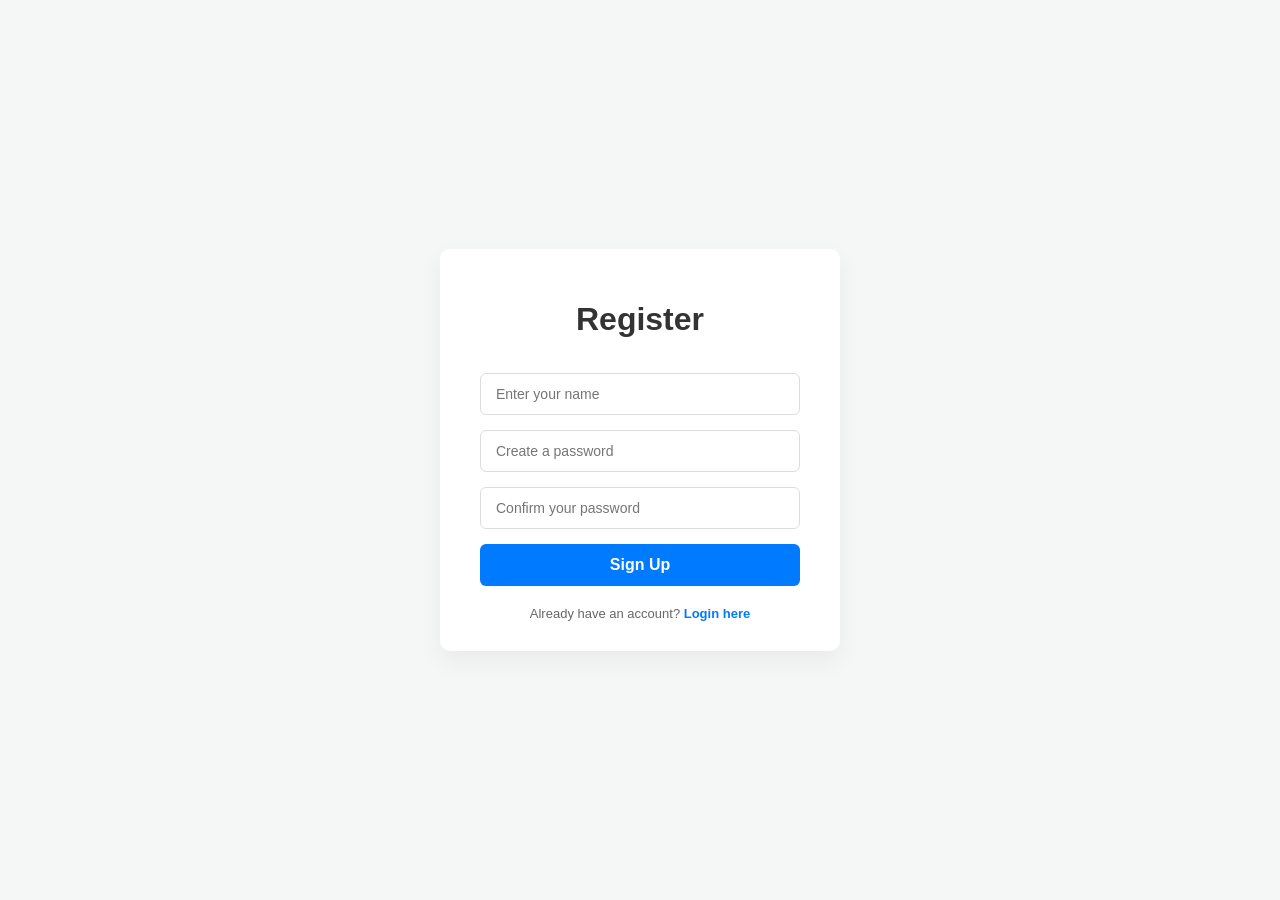
<file: index.html>
<!doctype html>
<html lang="vi">
  <head>
    <meta charset="UTF-8" />
    <title>Register</title>
    <style>
      body {
        margin: 0;
        padding: 40px 0;
        font-family: "Segoe UI", Tahoma, Geneva, Verdana, sans-serif;
        background-color: #f4f7f6;
        display: flex;
        justify-content: center;
        align-items: center;
        min-height: 100vh;
        box-sizing: border-box;
      }

      h1 {
        text-align: center;
        color: #333;
        margin-bottom: 20px;
        font-weight: 600;
      }

      /* Khung bọc Form Register */
      .register-container {
        background: #ffffff;
        padding: 30px 40px;
        border-radius: 10px;
        box-shadow: 0 10px 25px rgba(0, 0, 0, 0.05);
        width: 320px; /* Điều chỉnh lại 320px cho bằng khít với form Login */
        display: flex;
        flex-direction: column;
        gap: 15px;
      }

      /* Khung chứa các ô input */
      .register-form {
        display: flex;
        flex-direction: column;
        gap: 15px;
      }

      /* Các ô nhập liệu */
      .register-form input {
        width: 100%;
        padding: 12px 15px;
        border: 1px solid #ddd;
        border-radius: 6px;
        font-size: 14px;
        box-sizing: border-box;
        transition: all 0.3s ease;
        outline: none;
      }

      /* Hiệu ứng focus */
      .register-form input:focus {
        border-color: #007bff;
        box-shadow: 0 0 0 3px rgba(0, 123, 255, 0.15);
      }

      /* Nút Đăng Ký */
      .register_btn {
        width: 100%;
        padding: 12px;
        background-color: #007bff;
        color: white;
        border: none;
        border-radius: 6px;
        font-size: 16px;
        font-weight: bold;
        cursor: pointer;
        transition: background-color 0.3s ease;
      }

      .register_btn:hover {
        background-color: #0056b3;
      }

      .register_btn:active {
        transform: scale(0.98);
      }

      /* Phần chuyển đổi sang Đăng Nhập */
      .switch-login {
        text-align: center;
        font-size: 13px;
        color: #666;
        margin-top: 5px;
      }

      .switch-login a {
        color: #007bff;
        text-decoration: none;
        font-weight: 600;
      }

      .switch-login a:hover {
        text-decoration: underline;
      }
    </style>
  </head>
  <body>
    <div class="register-container">
      <h1>Register</h1>

      <div class="register-form">
        <input type="text" id="reg_name" placeholder="Enter your name" />

        <input
          type="password"
          id="reg_password"
          placeholder="Create a password"
        />

        <input
          type="password"
          id="reg_confirm_password"
          placeholder="Confirm your password"
        />

        <button id="register_btn" class="register_btn">Sign Up</button>
      </div>

      <div class="switch-login">
        Already have an account?
        <a href="https://testrender-5gz7.onrender.com/login.html">Login here</a>
      </div>
    </div>

    <script src="register.js"></script>
  </body>
</html>
</file>
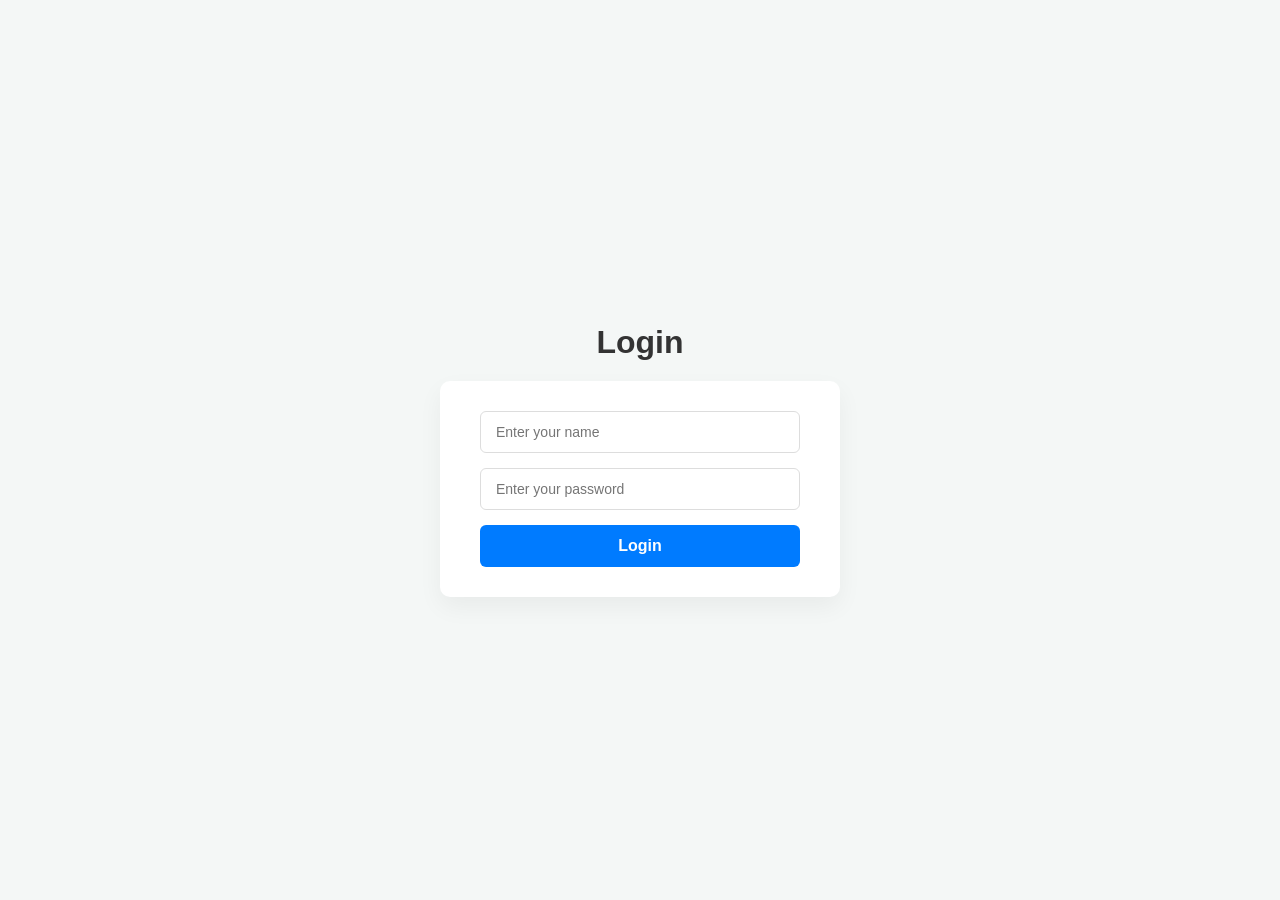
<file: login.html>
<!doctype html>
<html lang="vi">
  <head>
    <meta charset="UTF-8" />
    <title>Login</title>
    <link rel="stylesheet" href="style.css" />
  </head>
  <body>
    <div class="login-container">
      <h1>Login</h1>
      <div class="login">
        <input
          type="text"
          id="name"
          class="name"
          placeholder="Enter your name"
        />
        <input
          type="password"
          id="password"
          class="password"
          placeholder="Enter your password"
        />

        <button id="login_btn" class="login_btn">Login</button>
      </div>
    </div>

    <script src="login.js"></script>
  </body>
</html>
</file>
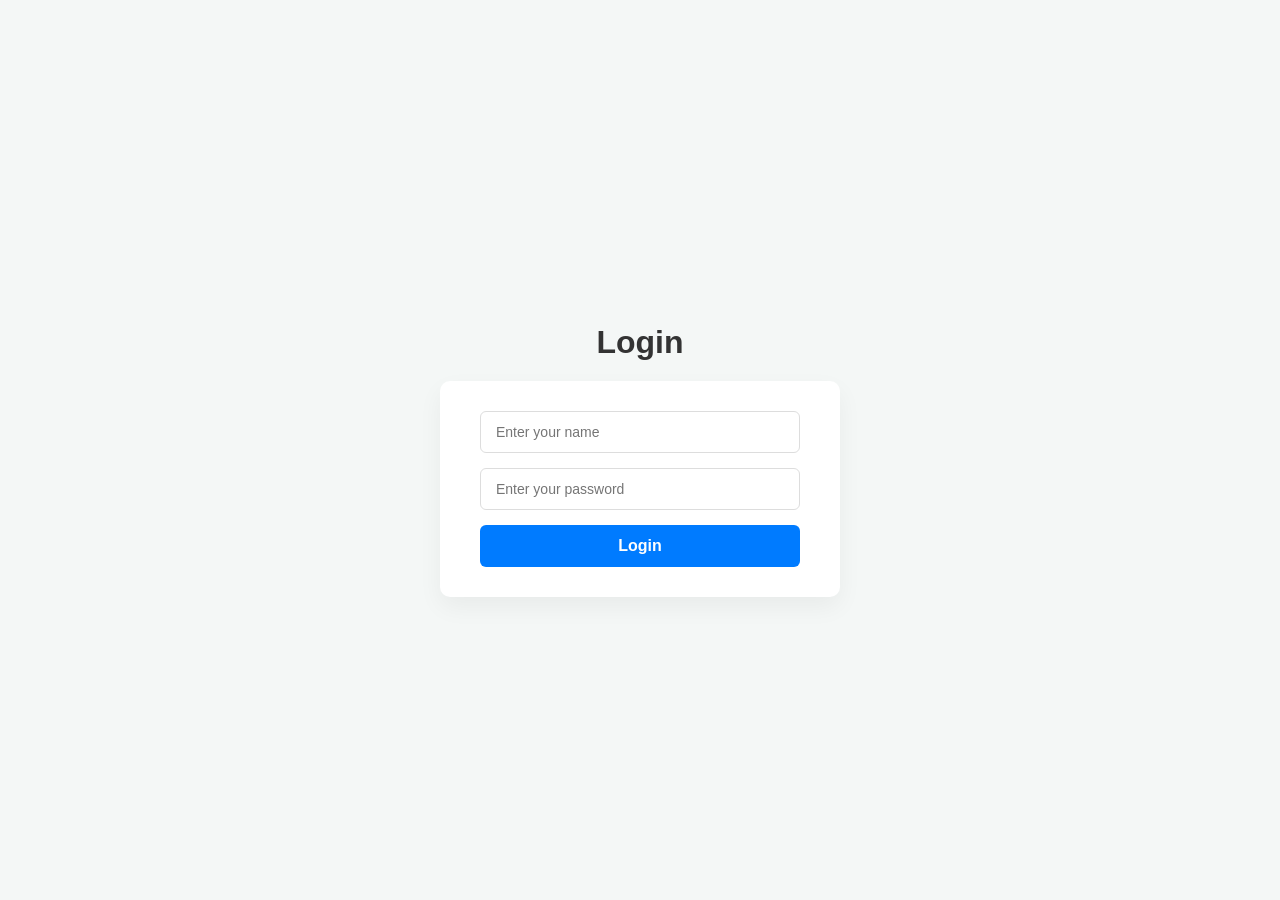
<file: task.html>
<!doctype html>
<html lang="vi">
  <head>
    <meta charset="UTF-8" />
    <link rel="stylesheet" href="task.css" />
    <title>Task Management</title>
  </head>
  <body>
    <div class="navbar">
      <div class="user-info">Welcome, <span id="user_name"></span> 👋</div>
      <a href="login.html" id="logout_btn" class="logout-link">Logout</a>
    </div>

    <div class="task-container">
      <h2>Create Task</h2>

      <div class="create-task">
        <input
          type="text"
          id="task_title"
          class="task-title"
          placeholder="Enter task title"
        />
        <input
          type="text"
          id="task_description"
          placeholder="Enter task description"
        />

        <button id="add_task_btn" class="add-task-btn">Add Task</button>
      </div>

      <ul id="task_list"></ul>
    </div>

    <script src="app.js"></script>
  </body>
</html>
</file>
<file: style.css>
body {
  margin: 0;
  padding: 40px 0;
  font-family: "Segoe UI", Tahoma, Geneva, Verdana, sans-serif;
  background-color: #f4f7f6;
  display: flex;
  justify-content: center;
  align-items: center;
  min-height: 100vh;
  box-sizing: border-box;
}

h1 {
  text-align: center;
  color: #333;
  margin-bottom: 20px;
  font-weight: 600;
}

.login {
  background: #ffffff;
  padding: 30px 40px;
  border-radius: 10px;
  box-shadow: 0 10px 25px rgba(0, 0, 0, 0.05);
  width: 320px;
  display: flex;
  flex-direction: column;
  gap: 15px;
}

.name,
.password {
  width: 100%;
  padding: 12px 15px;
  border: 1px solid #ddd;
  border-radius: 6px;
  font-size: 14px;
  box-sizing: border-box;
  transition: all 0.3s ease;
  outline: none;
}

.name:focus,
.password:focus {
  border-color: #007bff;
  box-shadow: 0 0 0 3px rgba(0, 123, 255, 0.15);
}

.login_btn {
  width: 100%;
  padding: 12px;
  background-color: #007bff;
  color: white;
  border: none;
  border-radius: 6px;
  font-size: 16px;
  font-weight: bold;
  cursor: pointer;
  transition: background-color 0.3s ease;
}

.login_btn:hover {
  background-color: #0056b3;
}

.login_btn:active {
  transform: scale(0.98);
}

/* ---- Danh sách chứa Task ---- */
#task_list {
  list-style: none;
  padding: 0;
  margin-top: 20px;
  width: 320px;
  display: none;
  flex-direction: column;
  gap: 12px;
  animation: fadeIn 0.4s ease-in-out;
}

#task_list.show {
  display: flex;
}

/* ---- Khối chứa từng Task cá nhân (.task) ---- */
#task_list .task {
  background: #ffffff;
  padding: 15px 20px;
  border-radius: 8px;
  box-shadow: 0 4px 12px rgba(0, 0, 0, 0.03);
  border-left: 4px solid #28a745;

  /* CẬP NHẬT: Dùng flex để đưa nút xóa sang bên phải */
  display: flex;
  justify-content: space-between;
  align-items: center;
  gap: 15px;

  transition: all 0.2s ease;
  box-sizing: border-box;
}

#task_list .task:hover {
  transform: translateY(-2px);
  box-shadow: 0 6px 16px rgba(0, 0, 0, 0.06);
}

/* Gom nhóm phần chữ lại để không bị ảnh hưởng bởi justify-content */
.task-content {
  display: flex;
  flex-direction: column;
  gap: 4px;
  flex: 1; /* Chiếm tối đa không gian trống còn lại */
}

#task_list .task-title-item {
  font-weight: 600;
  color: #333;
  font-size: 15px;
  list-style: none;
}

#task_list .task-desc-item {
  color: #666;
  font-size: 13px;
  line-height: 1.4;
  list-style: none;
}

/* ---- CSS MỚI CHO NÚT XÓA ---- */
.btn_delete {
  background-color: #dc3545;
  color: white;
  border: none;
  border-radius: 4px;
  padding: 6px 10px;
  font-size: 12px;
  font-weight: bold;
  cursor: pointer;
  transition:
    background-color 0.2s,
    transform 0.1s;
}

.btn_delete:hover {
  background-color: #bd2130;
}

.btn_delete:active {
  transform: scale(0.95);
}

@keyframes fadeIn {
  from {
    opacity: 0;
    transform: translateY(-10px);
  }
  to {
    opacity: 1;
    transform: translateY(0);
  }
}

/* create */
.create-task {
  background: #ffffff;
  padding: 20px;
  border-radius: 10px;
  box-shadow: 0 10px 25px rgba(0, 0, 0, 0.05);
  width: 320px;
  display: none;
  flex-direction: column;
  gap: 15px;
  margin-top: 20px;
  box-sizing: border-box;
  animation: fadeIn 0.4s ease-in-out;
}

.task-title,
#task_description {
  width: 100%;
  padding: 12px 15px;
  border: 1px solid #ddd;
  border-radius: 6px;
  font-size: 14px;
  box-sizing: border-box;
  outline: none;
  transition: all 0.3s ease;
}

#task_description {
  background-color: #fafafa;
}

.task-title:focus,
#task_description:focus {
  border-color: #007bff;
  box-shadow: 0 0 0 3px rgba(0, 123, 255, 0.15);
  background-color: #ffffff;
}

.add-task-btn {
  width: 100%;
  padding: 12px;
  background-color: #28a745;
  color: white;
  border: none;
  border-radius: 6px;
  font-size: 15px;
  font-weight: bold;
  cursor: pointer;
  transition: background-color 0.3s ease;
}

.add-task-btn:hover {
  background-color: #218838;
}

.add-task-btn:active {
  transform: scale(0.98);
}

.create-task.show {
  display: flex;
}
</file>
<file: task.css>
body {
  margin: 0;
  padding: 0;
  font-family: "Segoe UI", Tahoma, Geneva, Verdana, sans-serif;
  background-color: #f4f7f6;
  display: flex;
  flex-direction: column;
  align-items: center;
  min-height: 100vh;
  box-sizing: border-box;
}

/* ---- THANH NAVBAR ---- */
.navbar {
  width: 100%;
  background-color: #ffffff;
  box-shadow: 0 2px 10px rgba(0, 0, 0, 0.05);
  display: flex;
  justify-content: space-between;
  align-items: center;
  padding: 18px 40px;
  box-sizing: border-box;
  position: fixed;
  top: 0;
  left: 0;
  z-index: 1000;
}

.user-info {
  font-size: 16px;
  color: #333;
  font-weight: 600;
}

.user-info span {
  color: #007bff;
}

.logout-link {
  color: #dc3545;
  text-decoration: none;
  font-size: 15px;
  font-weight: bold;
  padding: 8px 16px;
  border-radius: 6px;
  transition: all 0.2s ease;
}

.logout-link:hover {
  background-color: #fff5f5;
  text-decoration: underline;
}

/* ---- CONTAINER CHỨA KHUNG TASK ---- */
.task-container {
  display: flex;
  flex-direction: column;
  align-items: center;
  margin-top: 120px;
  padding-bottom: 60px;
  width: 100%;
}

h2 {
  text-align: center;
  color: #333;
  margin-bottom: 25px;
  font-weight: 600;
  font-size: 28px;
}

/* Khung tạo task */
.create-task {
  background: #ffffff;
  padding: 30px;
  border-radius: 12px;
  box-shadow: 0 10px 30px rgba(0, 0, 0, 0.06);
  width: 460px;
  display: flex;
  flex-direction: column;
  gap: 18px;
  box-sizing: border-box;
}

.task-title,
#task_description {
  width: 100%;
  padding: 14px 18px;
  border: 1px solid #ddd;
  border-radius: 8px;
  font-size: 15px;
  box-sizing: border-box;
  outline: none;
  transition: all 0.3s ease;
}

#task_description {
  background-color: #fafafa;
}

.task-title:focus,
#task_description:focus {
  border-color: #007bff;
  box-shadow: 0 0 0 4px rgba(0, 123, 255, 0.15);
  background-color: #ffffff;
}

/* Nút Add Task */
.add-task-btn {
  width: 100%;
  padding: 14px;
  background-color: #28a745;
  color: white;
  border: none;
  border-radius: 8px;
  font-size: 16px;
  font-weight: bold;
  cursor: pointer;
  transition: background-color 0.3s ease;
}

.add-task-btn:hover {
  background-color: #218838;
}

.add-task-btn:active {
  transform: scale(0.98);
}

/* ---- Danh sách chứa Task ---- */
#task_list {
  list-style: none;
  padding: 0;
  margin-top: 25px;
  width: 460px;
  display: flex;
  flex-direction: column;
  gap: 14px;
}

/* ---- Khối chứa từng Task cá nhân ---- */
#task_list .task {
  background: #ffffff;
  padding: 18px 22px;
  border-radius: 10px;
  box-shadow: 0 4px 15px rgba(0, 0, 0, 0.04);
  border-left: 5px solid #28a745;
  display: flex;
  justify-content: space-between;
  align-items: center;
  gap: 20px;
  transition: all 0.2s ease;
  box-sizing: border-box;
  animation: fadeIn 0.4s ease-in-out;
}

#task_list .task:hover {
  transform: translateY(-2px);
  box-shadow: 0 6px 20px rgba(0, 0, 0, 0.08);
}

.task-content {
  display: flex;
  flex-direction: column;
  gap: 6px;
  flex: 1;
}

#task_list .task-title-item {
  font-weight: 600;
  color: #333;
  font-size: 16px;
}

#task_list .task-desc-item {
  color: #555;
  font-size: 14px;
  line-height: 1.5;
}

/* Khung gom nhóm 2 nút điều khiển Edit và Delete */
.task-actions {
  display: flex;
  gap: 8px; /* Khoảng cách giữa nút Sửa và Xóa */
}

/* ---- CSS MỚI: Nút Sửa (Cây bút) ---- */
.btn_edit {
  background-color: #007bff;
  color: white;
  border: none;
  border-radius: 6px;
  padding: 8px 12px;
  font-size: 14px;
  cursor: pointer;
  transition:
    background-color 0.2s,
    transform 0.1s;
  display: flex;
  align-items: center;
  justify-content: center;
}

.btn_edit:hover {
  background-color: #0056b3;
}

.btn_edit:active {
  transform: scale(0.95);
}

/* Nút Delete */
.btn_delete {
  background-color: #dc3545;
  color: white;
  border: none;
  border-radius: 6px;
  padding: 8px 14px;
  font-size: 13px;
  font-weight: bold;
  cursor: pointer;
  transition:
    background-color 0.2s,
    transform 0.1s;
}

.btn_delete:hover {
  background-color: #bd2130;
}

.btn_delete:active {
  transform: scale(0.95);
}

@keyframes fadeIn {
  from {
    opacity: 0;
    transform: translateY(-10px);
  }
  to {
    opacity: 1;
    transform: translateY(0);
  }
}

@media (max-width: 500px) {
  .create-task,
  #task_list {
    width: 90%;
  }
  .navbar {
    padding: 15px 20px;
  }
}
</file>
